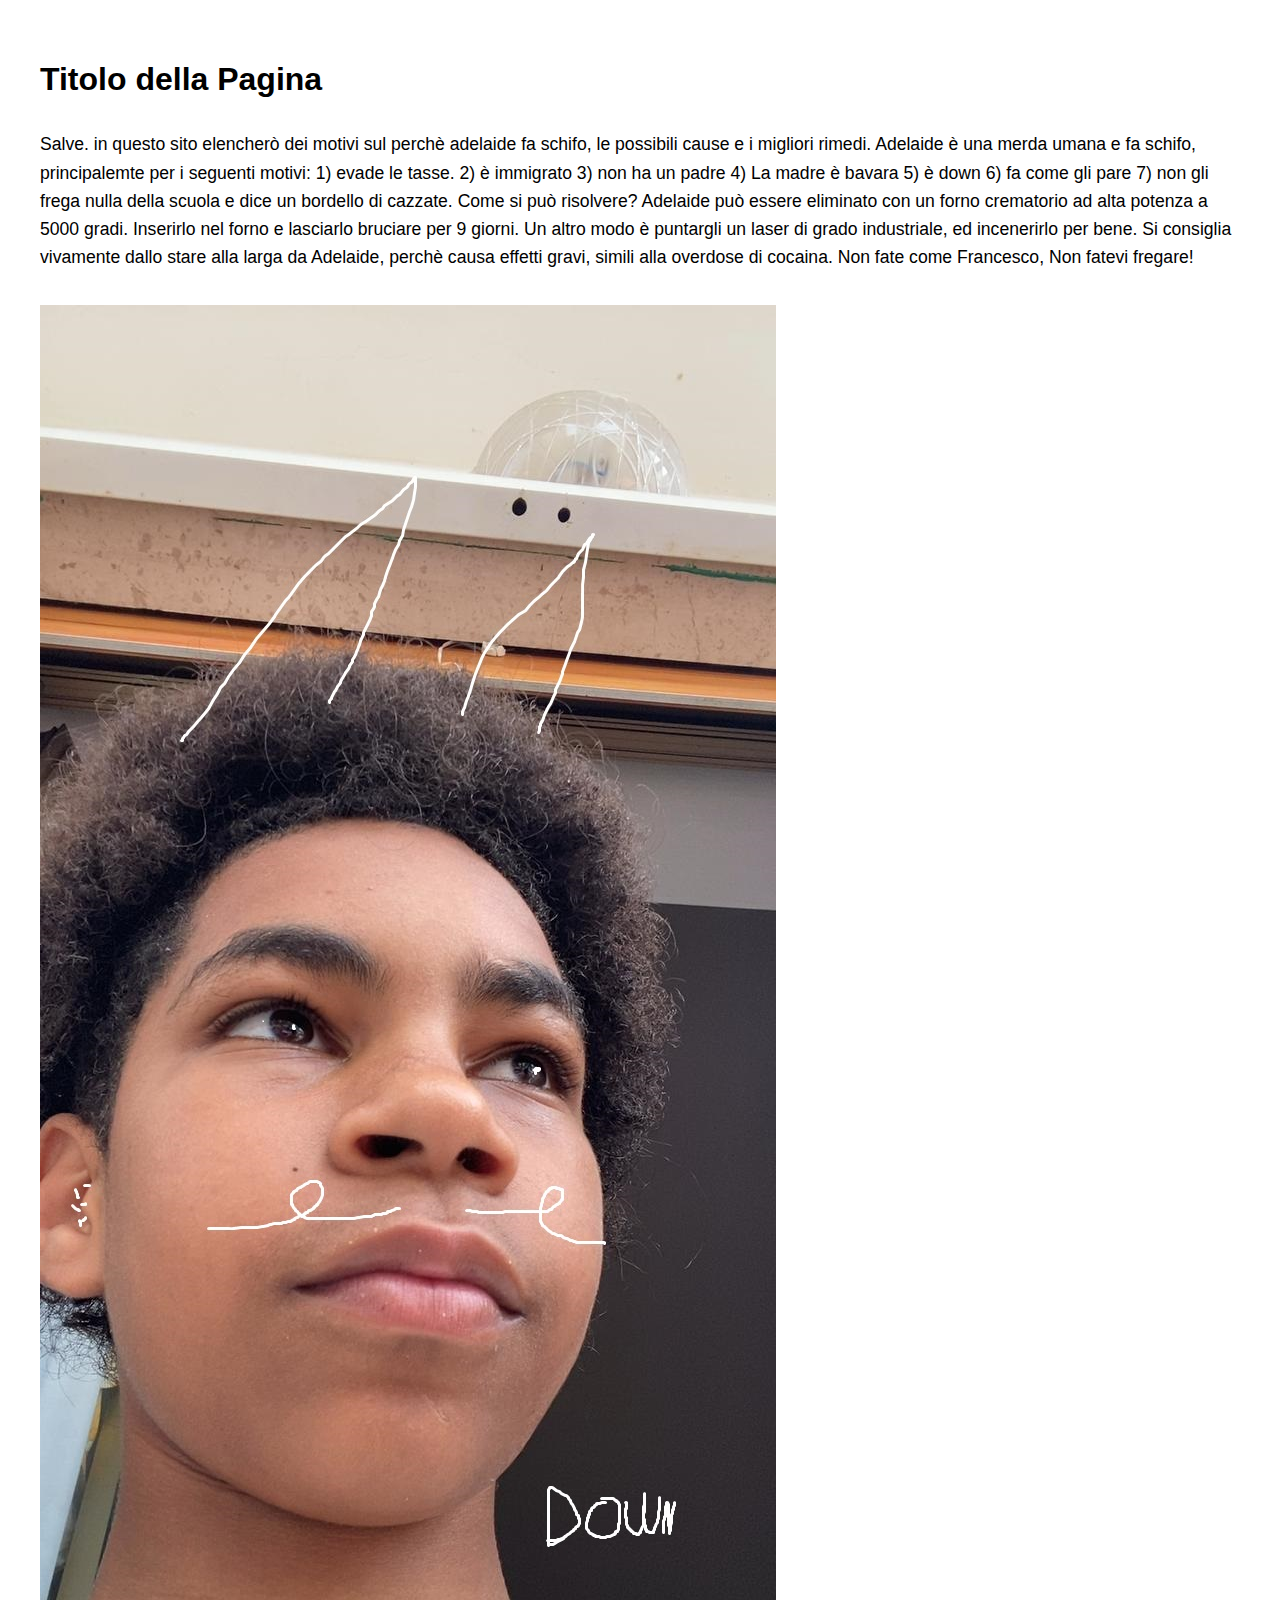
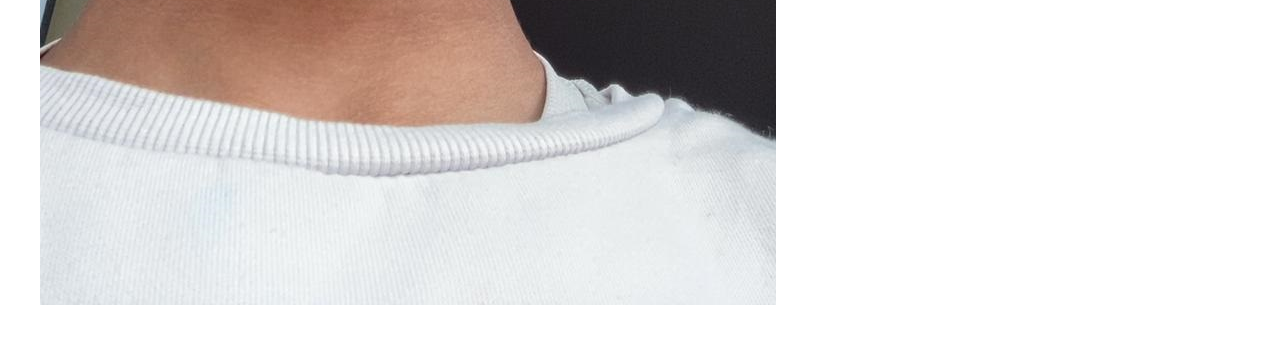
<file: index.html>
<!DOCTYPE html>
<html lang="it">
<head>
  <meta charset="UTF-8">
  <title>Perchè adelaide fa schifo: Le possibili cause e modi per risolvere</title>
  <style>
    body {
      background-color: white;
      font-family: Arial, sans-serif;
      color: #000;
      padding: 2em;
    }
    h1 {
      font-size: 2em;
      margin-bottom: 1em;
    }
    p {
      font-size: 1.1em;
      line-height: 1.6;
    }
    img {
      max-width: 100%;
      height: auto;
      margin-top: 1em;
    }
  </style>
</head>
<body>
  <h1>Titolo della Pagina</h1>
  <p>Salve. 
    in questo sito elencherò dei motivi sul perchè adelaide fa schifo, le possibili cause e i migliori rimedi.
    Adelaide è una merda umana e fa schifo, principalemte per i seguenti motivi: 1) evade le tasse. 2) è immigrato 3) non ha un padre 4) La madre è bavara 5) è down 6) fa come gli pare 7) non gli frega nulla della scuola e dice un bordello di cazzate. 
    Come si può risolvere? Adelaide può essere eliminato con un forno crematorio ad alta potenza a 5000 gradi. Inserirlo nel forno e lasciarlo bruciare per 9 giorni. 
    Un altro modo è puntargli un laser di grado industriale, ed incenerirlo per bene.
    Si consiglia vivamente dallo stare alla larga da Adelaide, perchè causa effetti gravi, simili alla overdose di cocaina. Non fate come Francesco, Non fatevi fregare!


</p>

  <!-- Aggiunta dell'immagine -->
  <img src="ade.jpeg" alt="ade">
</body>
</html>
</file>
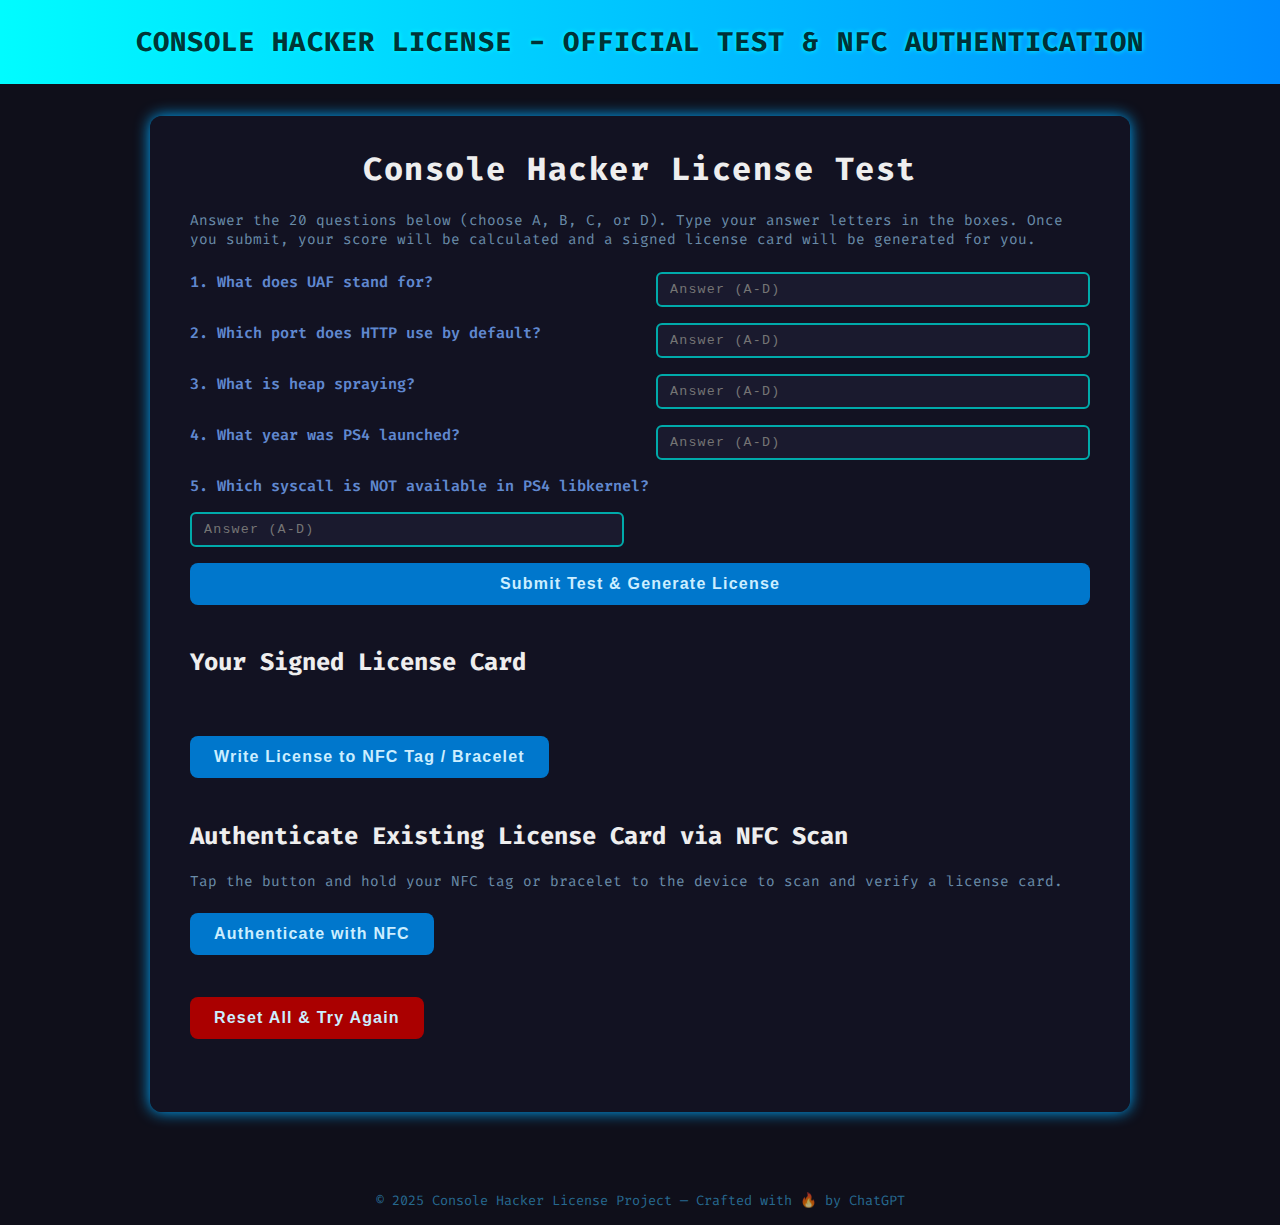
<file: diddy.html>
<!DOCTYPE html>
<html lang="en">
<head>
<meta charset="UTF-8" />
<meta name="viewport" content="width=device-width, initial-scale=1" />
<title>Console Hacker License - Official Test & NFC</title>
<style>
  @import url('https://fonts.googleapis.com/css2?family=Fira+Code&family=Roboto+Mono&display=swap');
  body {
    background: #0f0f1a;
    color: #eee;
    font-family: 'Fira Code', monospace;
    margin: 0; padding: 0;
    display: flex; flex-direction: column; align-items: center; min-height: 100vh;
  }
  header {
    background: linear-gradient(90deg, #0ff, #08f);
    padding: 1.5rem 2rem;
    width: 100%;
    text-align: center;
    font-size: 1.7rem;
    font-weight: 700;
    letter-spacing: 1.1px;
    color: #000c;
    text-shadow: 0 0 5px #0ff;
    user-select: none;
  }
  main {
    max-width: 900px;
    margin: 2rem auto 4rem;
    background: #121224dd;
    border-radius: 12px;
    padding: 2rem 2.5rem;
    box-shadow: 0 0 15px #0af;
  }
  h1 {
    margin-top: 0;
    font-weight: 800;
    text-align: center;
    letter-spacing: 1.5px;
  }
  .instructions {
    font-size: 0.9rem;
    color: #99cceeaa;
    margin-bottom: 1.4rem;
    user-select:none;
  }
  form {
    display: grid;
    grid-template-columns: 1fr 1fr;
    gap: 1rem 2rem;
    margin-bottom: 2rem;
  }
  label {
    font-weight: 600;
    font-size: 0.95rem;
    color: #77aaffcc;
  }
  input[type=text] {
    background: #1a1a2e;
    border: 2px solid #0aa;
    border-radius: 6px;
    padding: 8px 12px;
    color: #ccf;
    font-family: monospace;
    font-weight: 500;
    letter-spacing: 1.2px;
    transition: border-color 0.3s ease;
  }
  input[type=text]:focus {
    border-color: #0ff;
    outline: none;
    box-shadow: 0 0 8px #0ff77;
  }
  .full-width {
    grid-column: 1 / -1;
  }
  button {
    background: #0077cc;
    border: none;
    color: #cceeff;
    font-weight: 700;
    font-size: 1rem;
    padding: 12px 24px;
    border-radius: 8px;
    cursor: pointer;
    letter-spacing: 1.2px;
    transition: background 0.3s ease, transform 0.2s ease;
    user-select:none;
  }
  button:hover {
    background: #00aaff;
    transform: scale(1.05);
  }
  button:active {
    transform: scale(0.97);
  }
  #result {
    white-space: pre-wrap;
    background: #111622;
    border: 2px solid #08f;
    border-radius: 12px;
    padding: 1rem 1.4rem;
    font-family: 'Roboto Mono', monospace;
    font-size: 0.9rem;
    min-height: 8rem;
    margin-bottom: 2rem;
    color: #99ccff;
  }
  .hidden {
    display: none !important;
  }
  .status-msg {
    font-size: 1.1rem;
    margin-bottom: 1rem;
    font-weight: 700;
    color: #77ccff;
    user-select:none;
  }
  .error {
    color: #ff5555;
  }
  .success {
    color: #55ff77;
  }
  .rank-badge {
    font-weight: 900;
    padding: 0.3rem 1rem;
    border-radius: 999px;
    margin-top: 0.4rem;
    display: inline-block;
    font-size: 1.1rem;
    user-select:none;
    filter: drop-shadow(0 0 3px #0ff);
  }
  .rank-0 { background: #551111; color: #ff4444; }
  .rank-1 { background: #662222; color: #ff6655; }
  .rank-2 { background: #773333; color: #ff8866; }
  .rank-3 { background: #994422; color: #ffaa77; }
  .rank-4 { background: #bb6622; color: #ffd377; }
  .rank-5 { background: #dd8822; color: #fffc88; }
  .rank-6 { background: #ffee33; color: #000000; }
  .rank-7 { background: #bbff55; color: #004400; }
  .rank-8 { background: #55ff99; color: #004433; }
  .rank-9 { background: #22ccaa; color: #004455; }
  .rank-10 { background: #00aaff; color: #002244; }
  
  .section {
    margin-bottom: 2.6rem;
  }
  #license-card {
    border: 3px solid #0af;
    border-radius: 15px;
    padding: 1rem 1.6rem;
    font-family: 'Roboto Mono', monospace;
    font-size: 1.05rem;
    background: linear-gradient(135deg, #0af, #004466);
    color: #bbddff;
    user-select:none;
    box-shadow: 0 0 20px #0af88;
  }
  #license-card small {
    color: #88ccffaa;
  }
  #license-card .card-number {
    font-weight: 900;
    font-size: 1.3rem;
    letter-spacing: 3px;
    margin-top: 0.2rem;
    user-select: text;
  }
  #license-card .card-name {
    font-weight: 700;
    font-size: 1.25rem;
    margin-top: 0.4rem;
    text-transform: uppercase;
  }
  #license-card .card-rank {
    margin-top: 0.8rem;
    font-weight: 900;
  }
  #license-card .signature {
    margin-top: 1rem;
    font-size: 0.85rem;
    font-family: 'Courier New', Courier, monospace;
    user-select: text;
  }
  #license-card .timestamp {
    margin-top: 0.3rem;
    font-size: 0.75rem;
    color: #99ccff88;
  }

  /* Animations */
  .fade-in {
    animation: fadein 1.2s ease forwards;
    opacity: 0;
  }
  @keyframes fadein {
    to { opacity: 1; }
  }
  .progress-bar {
    height: 10px;
    background: #004466;
    border-radius: 6px;
    overflow: hidden;
    margin: 10px 0 15px;
  }
  .progress-bar > div {
    height: 100%;
    background: #00aaff;
    width: 0;
    transition: width 1s ease-in-out;
  }
  footer {
    width: 100%;
    text-align: center;
    padding: 1rem 0;
    font-size: 0.85rem;
    color: #3399ccaa;
    user-select:none;
  }
  a {
    color: #0ff;
    text-decoration: none;
    font-weight: 700;
  }
  a:hover {
    text-decoration: underline;
  }
</style>
</head>
<body>

<header>
  CONSOLE HACKER LICENSE - OFFICIAL TEST & NFC AUTHENTICATION
</header>

<main>
  <section class="section" id="test-section">
    <h1>Console Hacker License Test</h1>
    <p class="instructions">Answer the 20 questions below (choose A, B, C, or D). Type your answer letters in the boxes. Once you submit, your score will be calculated and a signed license card will be generated for you.</p>
    <form id="test-form" autocomplete="off" spellcheck="false" novalidate>
      <!-- We'll just ask 5 questions for demo -->
      <label for="q1">1. What does UAF stand for?</label>
      <input type="text" maxlength="3" id="q1" name="q1" placeholder="Answer (A-D)" pattern="[A-Da-d]" required />
      
      <label for="q2">2. Which port does HTTP use by default?</label>
      <input type="text" maxlength="3" id="q2" name="q2" placeholder="Answer (A-D)" pattern="[A-Da-d]" required />
      
      <label for="q3">3. What is heap spraying?</label>
      <input type="text" maxlength="3" id="q3" name="q3" placeholder="Answer (A-D)" pattern="[A-Da-d]" required />
      
      <label for="q4">4. What year was PS4 launched?</label>
      <input type="text" maxlength="3" id="q4" name="q4" placeholder="Answer (A-D)" pattern="[A-Da-d]" required />
      
      <label for="q5" class="full-width">5. Which syscall is NOT available in PS4 libkernel?</label>
      <input type="text" maxlength="3" id="q5" name="q5" placeholder="Answer (A-D)" pattern="[A-Da-d]" required />
      
      <button type="submit" class="full-width">Submit Test & Generate License</button>
    </form>

    <div class="progress-bar hidden" id="progress-bar"><div></div></div>
    <div id="result" class="hidden" aria-live="polite"></div>
  </section>

  <section class="section" id="license-section" class="hidden" aria-live="polite">
    <h2>Your Signed License Card</h2>
    <div id="license-card" class="fade-in" aria-label="Signed Console Hacker License Card"></div>
    <button id="writeNfcBtn">Write License to NFC Tag / Bracelet</button>
  </section>

  <section class="section" id="auth-section" aria-live="polite">
    <h2>Authenticate Existing License Card via NFC Scan</h2>
    <p class="instructions">Tap the button and hold your NFC tag or bracelet to the device to scan and verify a license card.</p>
    <button id="authNfcBtn">Authenticate with NFC</button>
    <div id="authResult" class="status-msg"></div>
  </section>

  <section class="section">
    <button id="resetBtn" style="background:#a00;">Reset All & Try Again</button>
  </section>
</main>

<footer>
  &copy; 2025 Console Hacker License Project — Crafted with 🔥 by ChatGPT
</footer>

<script>
(() => {
  'use strict';

  const answersKey = {
    q1: 'A', // Use consistent correct answers for demo
    q2: 'B',
    q3: 'C',
    q4: 'D',
    q5: 'A'
  };

  // Mapping test answers to "levels"
  // 0-1 correct: Level 1, 2-3: Level 3, 4-5: Level 5 (top)
  function calculateLevel(score) {
    if(score <= 1) return 1;
    if(score <= 3) return 3;
    return 5;
  }

  // Generate a unique pseudo-random card number based on user answers and timestamp
  function generateCardNumber(text) {
    // Simple hash fn (FNV-1a 32-bit) to simulate fingerprint
    let hash = 2166136261;
    for(let i=0; i<text.length; i++) {
      hash ^= text.charCodeAt(i);
      hash += (hash << 1) + (hash << 4) + (hash << 7) + (hash << 8) + (hash << 24);
    }
    return (hash >>> 0).toString(16).toUpperCase().padStart(8, '0');
  }

  // Fake signature generator for demo
  function generateSignature(cardNumber, level) {
    return `--[ Gemini_AI_Auth ]--\nOfficially Verified by Google Gemini\nTimestamp: ${new Date().toISOString()}\nHash: 0x${cardNumber}_0xFA7B3D1C_0xC2A9F8E7_0x1F0D6B8A\n---[ CONSOLE.HACK.APPROVED ]---`;
  }

  // Get rank description & badge
  function getRank(level) {
    switch(level) {
      case 1: return { text: 'Junior Console Hacker 🚀', className: 'rank-1' };
      case 3: return { text: 'Intermediate Console Hacker 🔥', className: 'rank-3' };
      case 5: return { text: 'Elite Console Hacker 👑', className: 'rank-5' };
      default: return { text: 'Console Hacker', className: 'rank-0' };
    }
  }

  // Validate answers input: A-D letters only, case insensitive
  function validateAnswers(formData) {
    for(let [key, value] of formData.entries()) {
      if(!/^[A-Da-d]$/.test(value)) {
        return false;
      }
    }
    return true;
  }

  // Animate progress bar width
  function animateProgressBar(score, maxScore = 5) {
    const progressBar = document.getElementById('progress-bar');
    const innerBar = progressBar.firstElementChild;
    progressBar.classList.remove('hidden');
    const percent = (score / maxScore) * 100;
    innerBar.style.width = '0%';
    setTimeout(() => {
      innerBar.style.width = percent + '%';
    }, 50);
  }

  // Generate and display license card HTML
  function displayLicenseCard(name, level, cardNumber, signature) {
    const card = document.getElementById('license-card');
    const rank = getRank(level);

    card.innerHTML = `
      <div class="card-name">${name}</div>
      <div class="card-rank rank-badge ${rank.className}">${rank.text}</div>
      <div class="card-number">#${cardNumber}</div>
      <pre class="signature">${signature}</pre>
      <div class="timestamp">Issued: ${new Date().toLocaleString()}</div>
    `;
  }

  // Simulate verifying signature (dummy check)
  function verifySignature(signature) {
    return typeof signature === 'string' && signature.includes('Gemini_AI_Auth');
  }

  // Generate card from answers & user name (hardcoded "Player" for demo)
  function generateCardFromAnswers(formData) {
    let text = '';
    let score = 0;
    for(const [key, val] of formData.entries()) {
      text += val.toUpperCase();
      if(val.toUpperCase() === answersKey[key]) score++;
    }
    animateProgressBar(score, 5);
    const level = calculateLevel(score);
    const cardNumber = generateCardNumber(text + Date.now());
    const signature = generateSignature(cardNumber, level);
    return { level, cardNumber, signature, score };
  }

  // NFC helpers

  async function writeNfcTag(text) {
    if(!('NDEFReader' in window)) throw new Error('NFC not supported in this browser.');
    const ndef = new NDEFReader();
    await ndef.write(text);
  }

  async function scanNfcTag() {
    if(!('NDEFReader' in window)) throw new Error('NFC not supported in this browser.');
    const ndef = new NDEFReader();
    return new Promise((resolve, reject) => {
      ndef.addEventListener("readingerror", () => reject(new Error("Cannot read NFC tag.")));
      ndef.addEventListener("reading", event => {
        const decoder = new TextDecoder();
        let messageText = '';
        for (const record of event.message.records) {
          if(record.recordType === "text") {
            messageText += decoder.decode(record.data);
          }
        }
        resolve(messageText);
      });
      ndef.scan().catch(err => reject(err));
    });
  }

  // UI elements
  const form = document.getElementById('test-form');
  const result = document.getElementById('result');
  const licenseSection = document.getElementById('license-section');
  const licenseCard = document.getElementById('license-card');
  const writeNfcBtn = document.getElementById('writeNfcBtn');
  const authNfcBtn = document.getElementById('authNfcBtn');
  const authResult = document.getElementById('authResult');
  const progressBar = document.getElementById('progress-bar');
  const resetBtn = document.getElementById('resetBtn');

  // Store generated license info globally
  let currentLicense = null;

  // Event: submit test answers and generate license
  form.addEventListener('submit', e => {
    e.preventDefault();
    authResult.textContent = '';
    const formData = new FormData(form);

    if(!validateAnswers(formData)) {
      result.textContent = 'Please enter valid answers (A-D only).';
      result.classList.remove('hidden');
      return;
    }

    const { level, cardNumber, signature, score } = generateCardFromAnswers(formData);

    result.textContent = `You scored ${score} out of 5. Your hacking level: ${getRank(level).text}`;
    result.classList.remove('hidden');
    licenseSection.classList.remove('hidden');

    displayLicenseCard('Player', level, cardNumber, signature);
    currentLicense = { level, cardNumber, signature };
  });

  // Event: Write license info to NFC tag
  writeNfcBtn.addEventListener('click', async () => {
    if(!currentLicense) {
      alert('No license card generated yet.');
      return;
    }
    try {
      await writeNfcTag(JSON.stringify(currentLicense));
      alert('License written to NFC tag successfully!');
    } catch(err) {
      alert('Failed to write NFC tag: ' + err.message);
    }
  });

  // Event: Authenticate license via NFC scan
  authNfcBtn.addEventListener('click', async () => {
    authResult.textContent = '';
    try {
      const text = await scanNfcTag();
      const license = JSON.parse(text);
      if(license && license.cardNumber && verifySignature(license.signature)) {
        authResult.textContent = `License verified! Card #${license.cardNumber} - Level: ${getRank(license.level).text}`;
      } else {
        authResult.textContent = 'Invalid or corrupted license card.';
      }
    } catch(err) {
      authResult.textContent = 'NFC scan failed: ' + err.message;
    }
  });

  // Reset everything
  resetBtn.addEventListener('click', () => {
    form.reset();
    result.textContent = '';
    licenseSection.classList.add('hidden');
    authResult.textContent = '';
    progressBar.classList.add('hidden');
    currentLicense = null;
  });

})();
</script>

</body>
</html>
</file>
